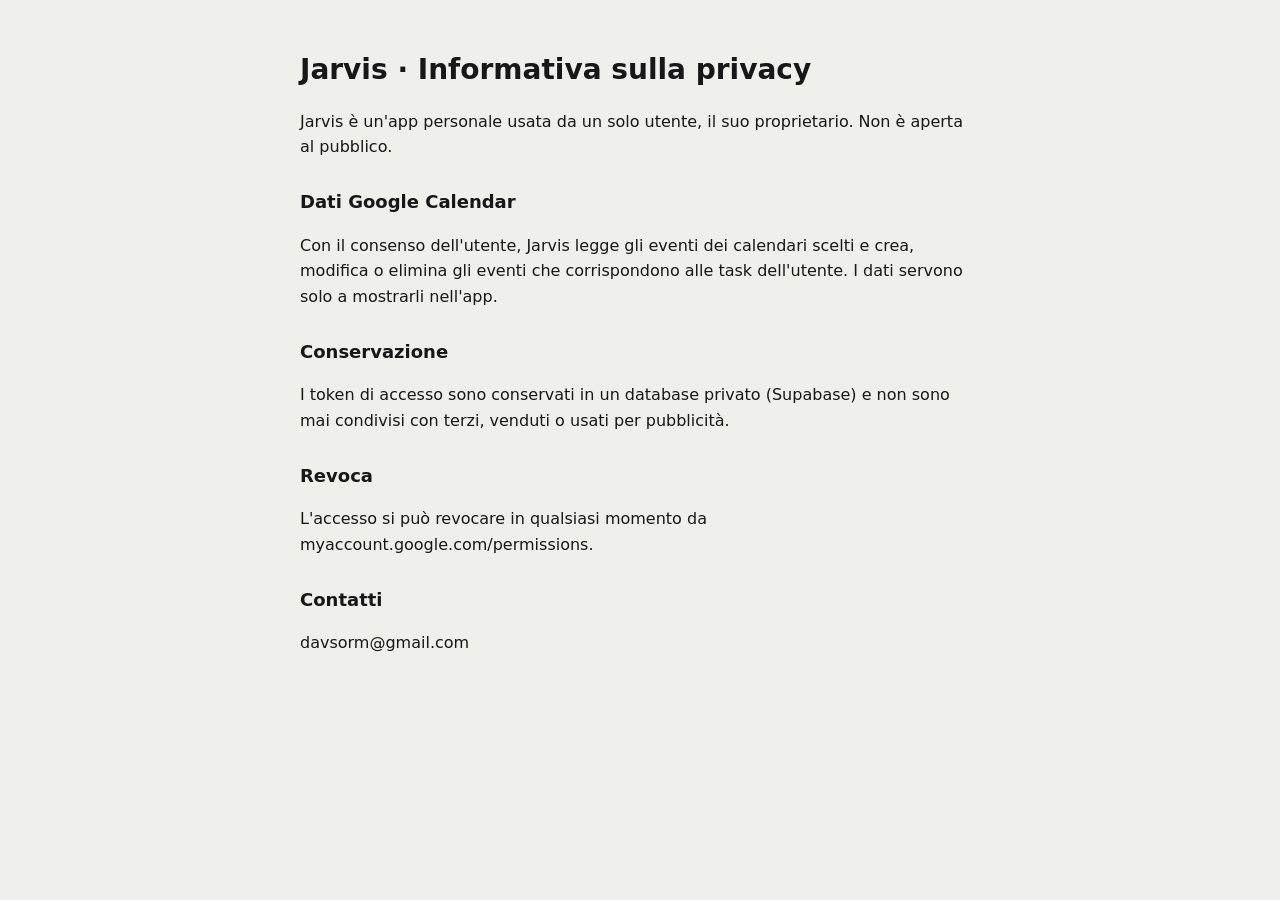
<file: privacy.html>
<!doctype html>
<html lang="it">
<head>
  <meta charset="utf-8">
  <meta name="viewport" content="width=device-width, initial-scale=1">
  <title>Jarvis · Privacy</title>
  <style>
    body { margin: 0; background: #EFEFEC; color: #17171A; font: 16px/1.6 system-ui, -apple-system, sans-serif; }
    main { max-width: 680px; margin: 0 auto; padding: 48px 20px; }
    h1 { font-size: 28px; margin: 0 0 16px; }
    h2 { font-size: 18px; margin: 28px 0 8px; }
    @media (prefers-color-scheme: dark) { body { background: #0F0F11; color: #F2F2F0; } }
  </style>
</head>
<body>
<main>
  <h1>Jarvis · Informativa sulla privacy</h1>
  <p>Jarvis è un'app personale usata da un solo utente, il suo proprietario. Non è aperta al pubblico.</p>
  <h2>Dati Google Calendar</h2>
  <p>Con il consenso dell'utente, Jarvis legge gli eventi dei calendari scelti e crea, modifica o elimina gli eventi che corrispondono alle task dell'utente. I dati servono solo a mostrarli nell'app.</p>
  <h2>Conservazione</h2>
  <p>I token di accesso sono conservati in un database privato (Supabase) e non sono mai condivisi con terzi, venduti o usati per pubblicità.</p>
  <h2>Revoca</h2>
  <p>L'accesso si può revocare in qualsiasi momento da myaccount.google.com/permissions.</p>
  <h2>Contatti</h2>
  <p>davsorm@gmail.com</p>
</main>
</body>
</html>
</file>
